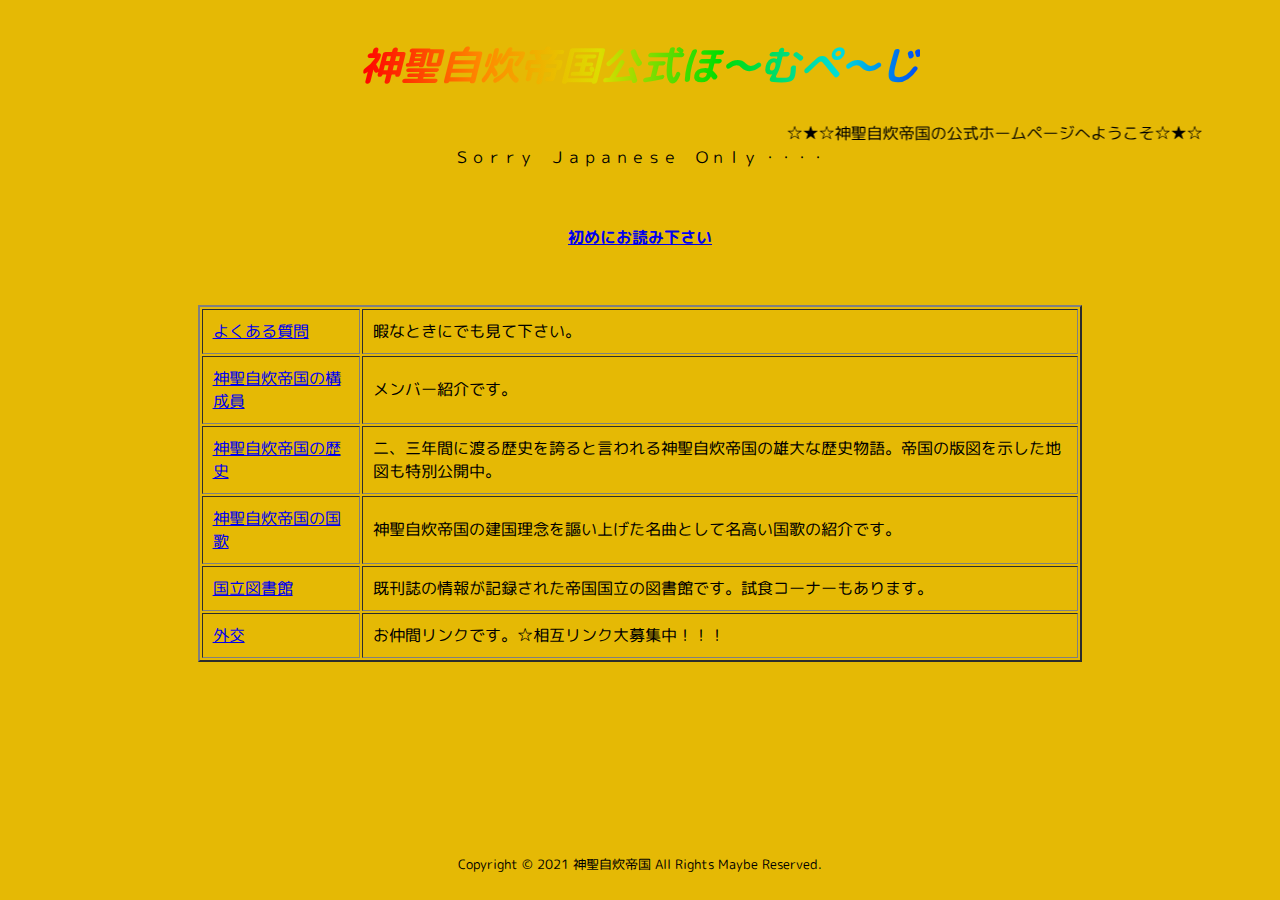
<file: index.html>
<!DOCTYPE html>
<html lang="ja">
<head>
    <meta charset="utf-8">
    <meta name="viewport" content="width=device-width, initial-scale=1.0, minimum-scale=1.0">
    <link rel="icon" type="image/jpg" href="img/favicon.jpg">
    <link rel="stylesheet" type="text/css" href="css/styles.css">
    <title>神聖自炊帝国公式ほ〜むぺ〜じ</title>
</head>
<body oncontextmenu="alert('右クリックＯＫです！！じゃんじゃん右クリックして下さい！！'); return false;">

<h1 class="center" >
    <span class="rainbow">神聖自炊帝国公式ほ〜むぺ〜じ</span>
</h1>
<marquee behavior="alternate">☆★☆神聖自炊帝国の公式ホームページへようこそ☆★☆</marquee>
<p class="center">Ｓｏｒｒｙ　Ｊａｐａｎｅｓｅ　Ｏｎｌｙ ・・・・</p>
<p>　</p>

<p class="center"><a href="readme.html"><strong>初めにお読み下さい</strong></a></p>

<p>　</p>

<table align="center" border="2" style="width: 70%;">
    <tr>
        <td style="padding:10px;"><a href="faq.html">よくある質問</a></td>
        <td style="padding:10px;">暇なときにでも見て下さい。</td>
    </tr>
    <tr>
        <td style="padding:10px;"><a href="member.html">神聖自炊帝国の構成員</a></td>
        <td style="padding:10px;">メンバー紹介です。</td>
    </tr>
    <tr>
        <td style="padding:10px;"><a href="history.html">神聖自炊帝国の歴史</a></td>
        <td style="padding:10px;">二、三年間に渡る歴史を誇ると言われる神聖自炊帝国の雄大な歴史物語。帝国の版図を示した地図も特別公開中。</td>
    </tr>
    <tr>
        <td style="padding:10px;"><a href="song.html">神聖自炊帝国の国歌</a></td>
        <td style="padding:10px;">神聖自炊帝国の建国理念を謳い上げた名曲として名高い国歌の紹介です。</td>
    </tr>
    <tr>
        <td style="padding:10px;"><a href="library.html">国立図書館</a></td>
        <td style="padding:10px;">既刊誌の情報が記録された帝国国立の図書館です。試食コーナーもあります。</td>
    </tr>
    <tr>
        <td style="padding:10px;"><a href="link.html">外交</a></td>
        <td style="padding:10px;">お仲間リンクです。☆相互リンク大募集中！！！</td>
    </tr>
</table>


<footer class="footer">
    <p>Copyright © 2021 神聖自炊帝国 All Rights Maybe Reserved.</p>
</footer>
</body>
</html>
</file>
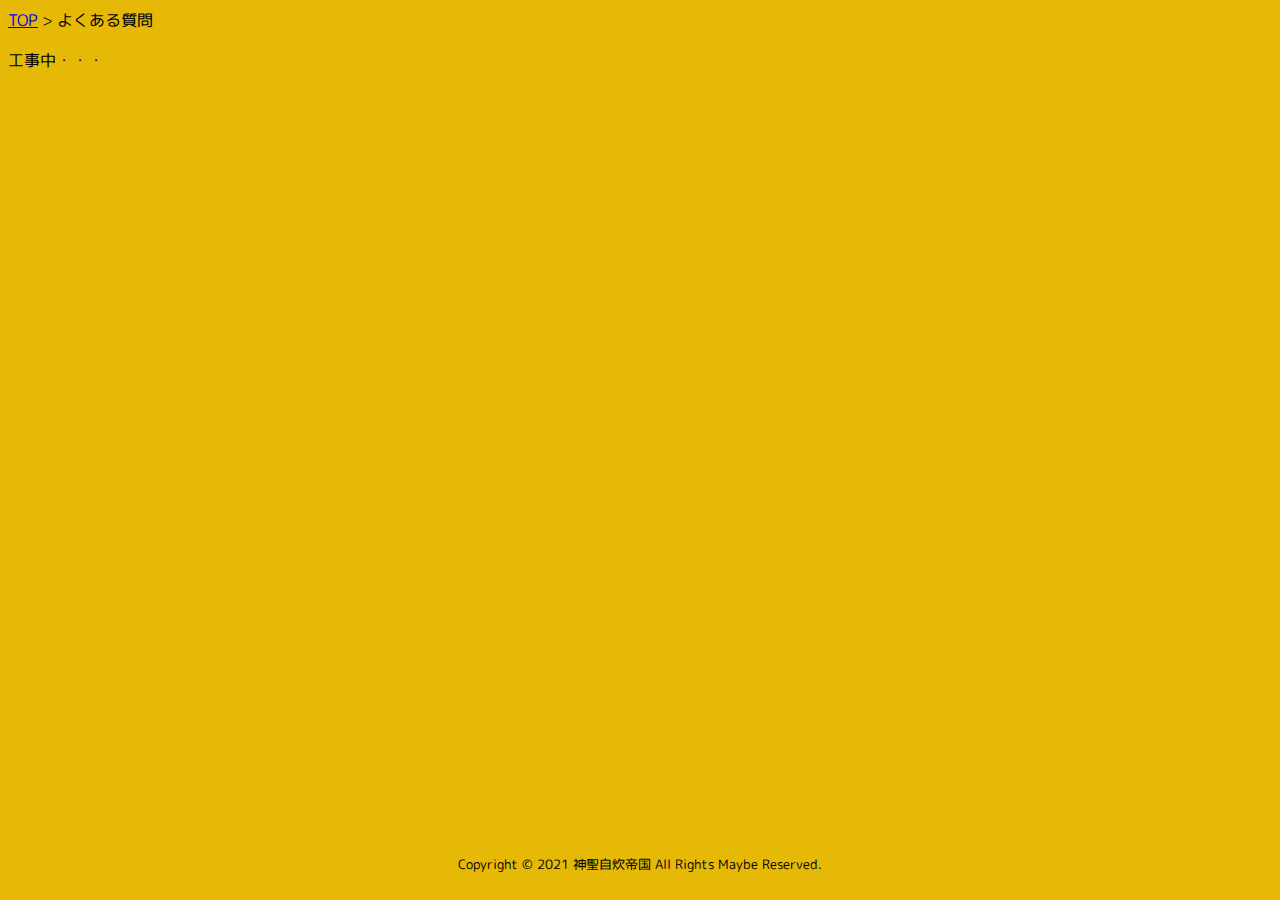
<file: faq.html>
<!DOCTYPE html>
<html lang="ja">
<head>
    <meta charset="utf-8">
    <meta name="viewport" content="width=device-width, initial-scale=1.0, minimum-scale=1.0">
    <link rel="icon" type="image/jpg" href="img/favicon.jpg">
    <link rel="stylesheet" type="text/css" href="css/styles.css">
    <title>神聖自炊帝国公式ほ〜むぺ〜じ</title>
</head>
<body oncontextmenu="alert('右クリックＯＫです！！じゃんじゃん右クリックして下さい！！'); return false;">

<p><a href="index.html">TOP</a> > よくある質問</p>
<p>工事中・・・</p>

<footer class="footer">
    <p>Copyright © 2021 神聖自炊帝国 All Rights Maybe Reserved.</p>
</footer>
</body>
</html>
</file>
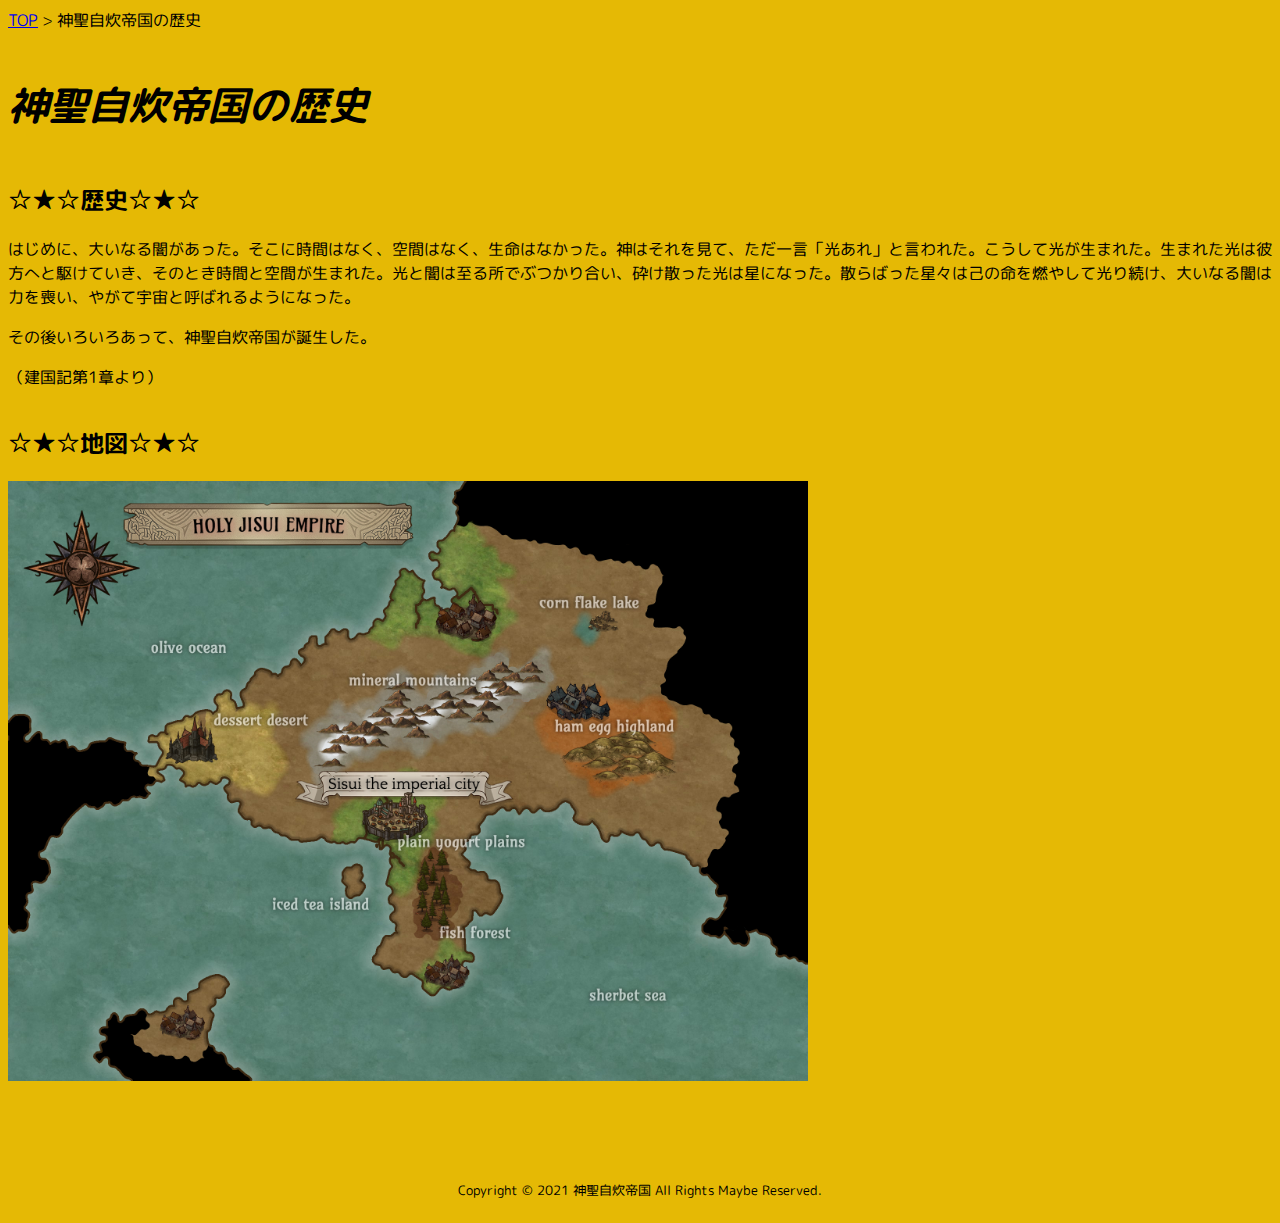
<file: history.html>
<!DOCTYPE html>
<html lang="ja">
<head>
    <meta charset="utf-8">
    <meta name="viewport" content="width=device-width, initial-scale=1.0, minimum-scale=1.0">
    <link rel="icon" type="image/jpg" href="img/favicon.jpg">
    <link rel="stylesheet" type="text/css" href="css/styles.css">
    <title>神聖自炊帝国公式ほ〜むぺ〜じ</title>
</head>
<body oncontextmenu="alert('右クリックＯＫです！！じゃんじゃん右クリックして下さい！！'); return false;">

<p><a href="index.html">TOP</a> > 神聖自炊帝国の歴史</p>
<h1>神聖自炊帝国の歴史</h1>
<h2>歴史</h2>
<p>
    はじめに、大いなる闇があった。そこに時間はなく、空間はなく、生命はなかった。神はそれを見て、ただ一言「光あれ」と言われた。こうして光が生まれた。生まれた光は彼方へと駆けていき、そのとき時間と空間が生まれた。光と闇は至る所でぶつかり合い、砕け散った光は星になった。散らばった星々は己の命を燃やして光り続け、大いなる闇は力を喪い、やがて宇宙と呼ばれるようになった。
</p>
<p>
    その後いろいろあって、神聖自炊帝国が誕生した。
</p>
<p>
    （建国記第1章より）
</p>

<h2>地図</h2>
<img src="img/map.jpg" alt="神聖自炊帝国の地図">

<footer class="footer">
    <p>Copyright © 2021 神聖自炊帝国 All Rights Maybe Reserved.</p>
</footer>
</body>
</html>
</file>
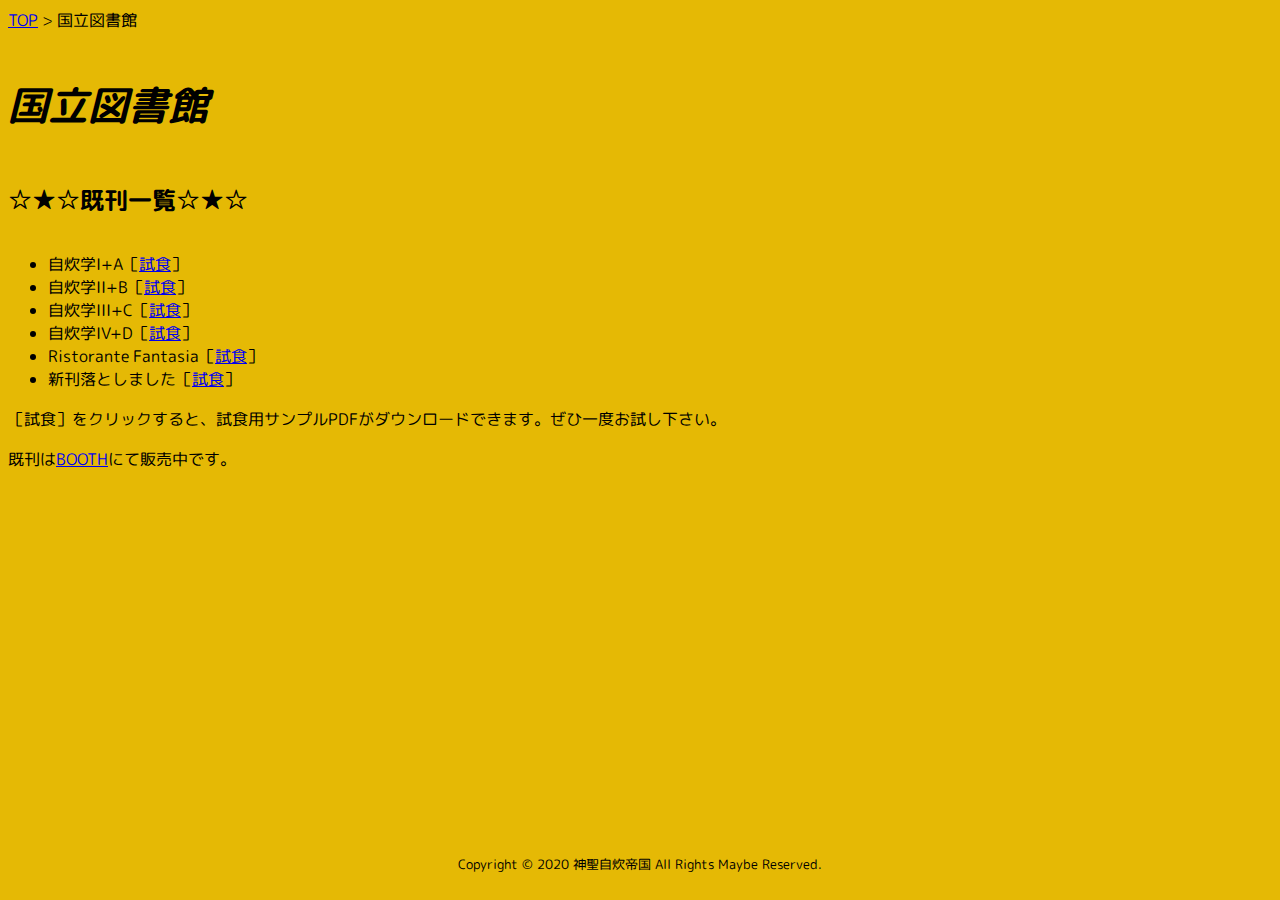
<file: library.html>
<!DOCTYPE html>
<html lang="ja">
<head>
    <meta charset="utf-8">
    <meta name="viewport" content="width=device-width, initial-scale=1.0, minimum-scale=1.0">
    <link rel="icon" type="image/jpg" href="img/favicon.jpg">
    <link rel="stylesheet" type="text/css" href="css/styles.css">
    <title>神聖自炊帝国公式ほ〜むぺ〜じ</title>
</head>
<body oncontextmenu="alert('右クリックＯＫです！！じゃんじゃん右クリックして下さい！！'); return false;">

<p><a href="index.html">TOP</a> > 国立図書館</p>

<h1>国立図書館</h1>
<h2>既刊一覧</h2>
<ul>
    <li>自炊学I+A［<a href="pdf/1a.pdf">試食</a>］</li>
    <li>自炊学II+B［<a href="pdf/2b.pdf">試食</a>］</li>
    <li>自炊学III+C［<a href="pdf/3c.pdf">試食</a>］</li>
    <li>自炊学IV+D［<a href="pdf/4d.pdf">試食</a>］</li>
    <li>Ristorante Fantasia［<a href="pdf/ristorante.pdf">試食</a>］</li>
    <li>新刊落としました［<a href="pdf/sinkan.pdf">試食</a>］</li>
</ul>

<p>［試食］をクリックすると、試食用サンプルPDFがダウンロードできます。ぜひ一度お試し下さい。</p>

<p>既刊は<a href="https://risingcloister.booth.pm/">BOOTH</a>にて販売中です。</p>

<footer class="footer">
    <p>Copyright © 2020 神聖自炊帝国 All Rights Maybe Reserved.</p>
</footer>
</body>
</html>
</file>
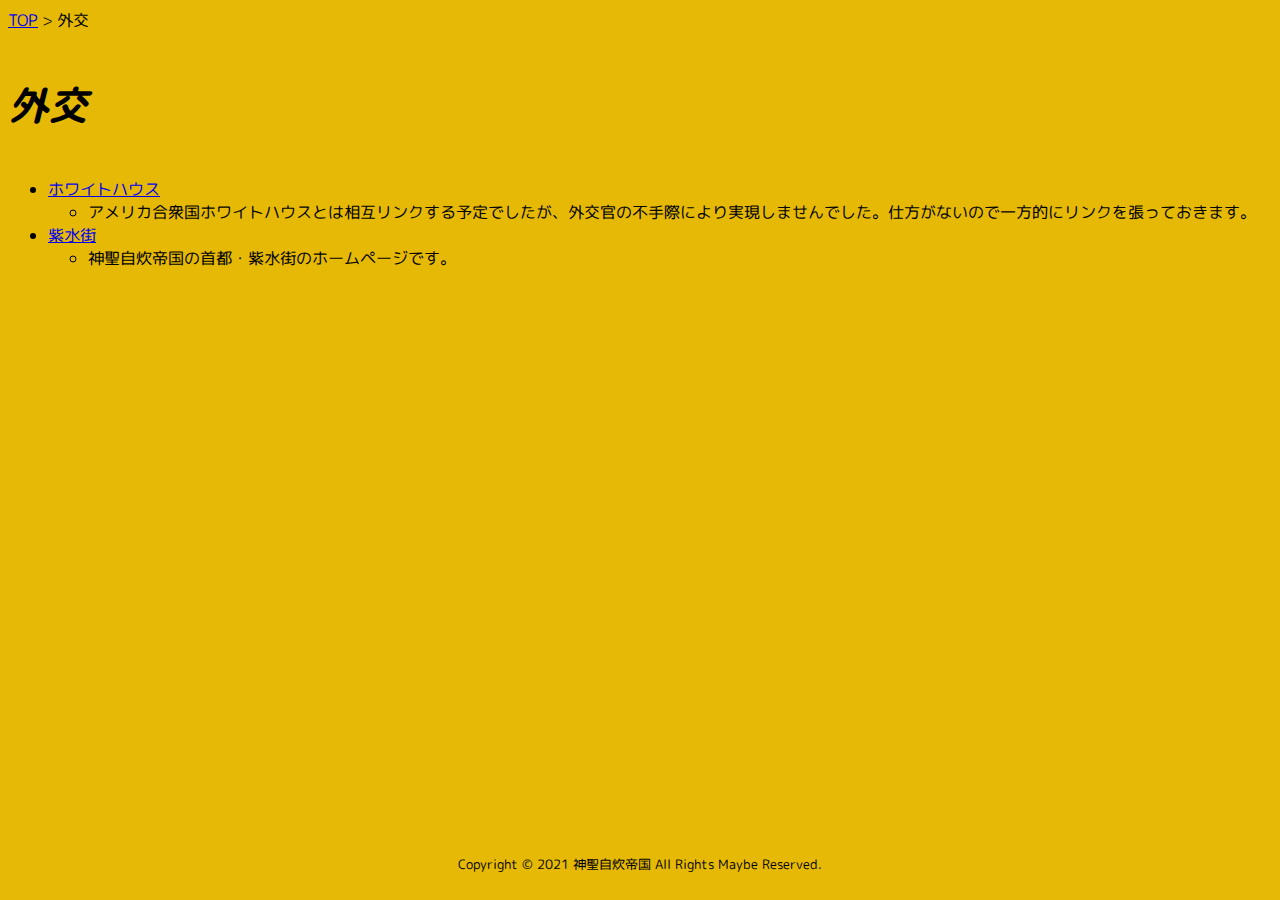
<file: link.html>
<!DOCTYPE html>
<html lang="ja">
<head>
    <meta charset="utf-8">
    <meta name="viewport" content="width=device-width, initial-scale=1.0, minimum-scale=1.0">
    <link rel="icon" type="image/jpg" href="img/favicon.jpg">
    <link rel="stylesheet" type="text/css" href="css/styles.css">
    <title>神聖自炊帝国公式ほ〜むぺ〜じ</title>
</head>
<body oncontextmenu="alert('右クリックＯＫです！！じゃんじゃん右クリックして下さい！！'); return false;">

<p><a href="index.html">TOP</a> > 外交</p>

<h1>外交</h1>
<ul>
    <li><a href="https://www.whitehouse.gov/">ホワイトハウス</a></li>
    <ul>
        <li>アメリカ合衆国ホワイトハウスとは相互リンクする予定でしたが、外交官の不手際により実現しませんでした。仕方がないので一方的にリンクを張っておきます。</li>
    </ul>
    <li><a href="http://pwc.webcrow.jp/">紫水街</a></li>
    <ul>
        <li>神聖自炊帝国の首都・紫水街のホームページです。</li>
    </ul>
</ul>



<footer class="footer">
    <p>Copyright © 2021 神聖自炊帝国 All Rights Maybe Reserved.</p>
</footer>
</body>
</html>
</file>
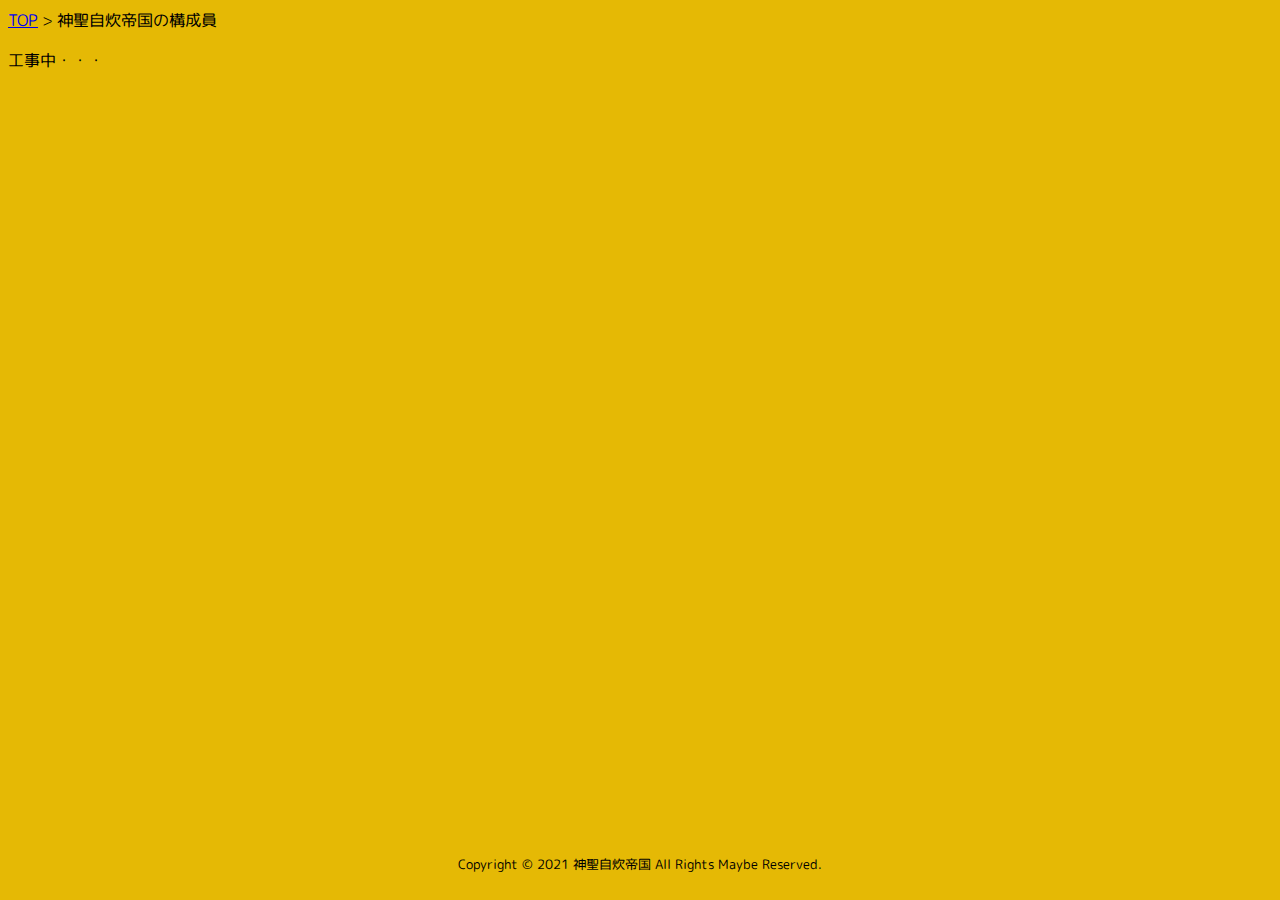
<file: member.html>
<!DOCTYPE html>
<html lang="ja">
<head>
    <meta charset="utf-8">
    <meta name="viewport" content="width=device-width, initial-scale=1.0, minimum-scale=1.0">
    <link rel="icon" type="image/jpg" href="img/favicon.jpg">
    <link rel="stylesheet" type="text/css" href="css/styles.css">
    <title>神聖自炊帝国公式ほ〜むぺ〜じ</title>
</head>
<body oncontextmenu="alert('右クリックＯＫです！！じゃんじゃん右クリックして下さい！！'); return false;">

<p><a href="index.html">TOP</a> > 神聖自炊帝国の構成員</p>
<p>工事中・・・</p>

<footer class="footer">
    <p>Copyright © 2021 神聖自炊帝国 All Rights Maybe Reserved.</p>
</footer>
</body>
</html>
</file>
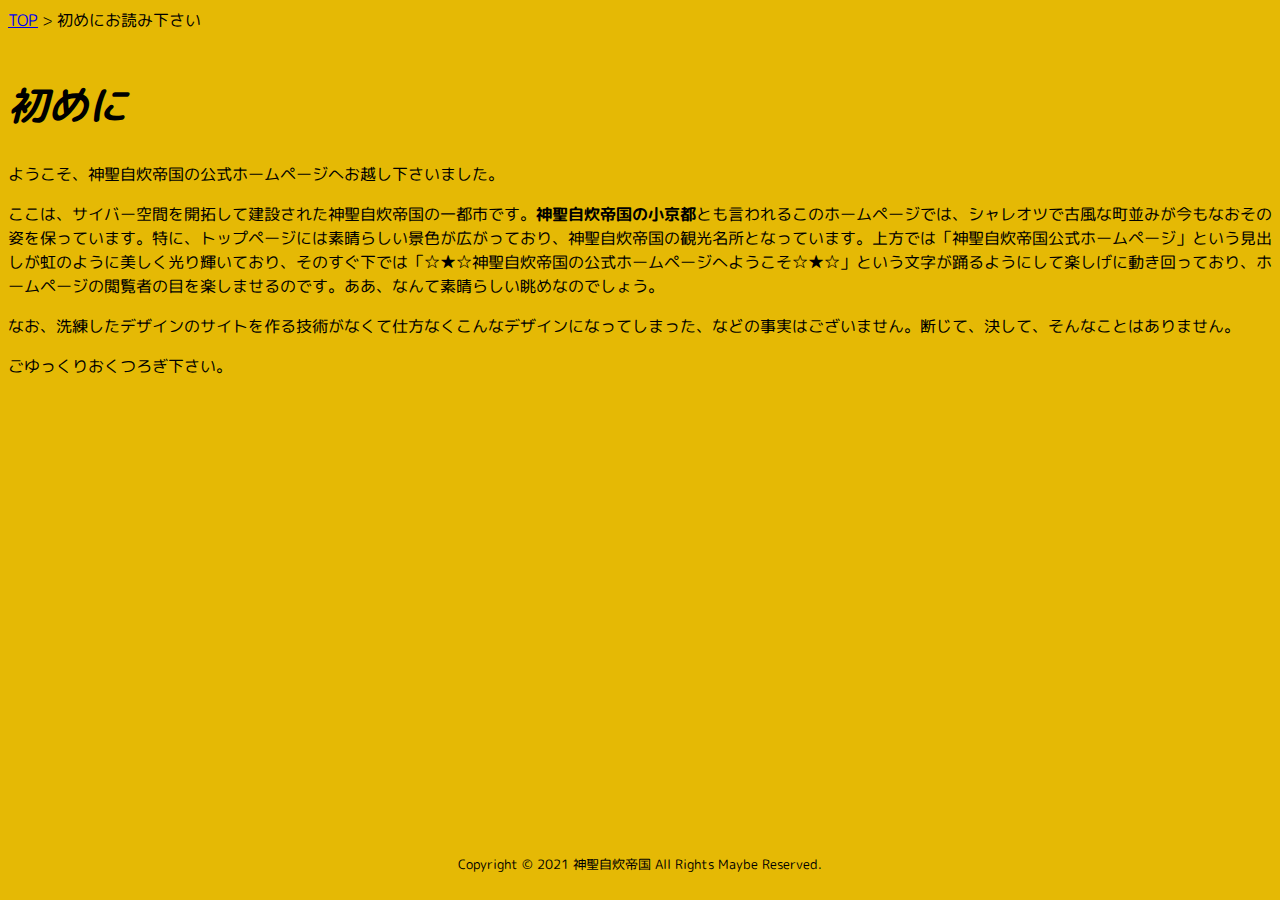
<file: readme.html>
<!DOCTYPE html>
<html lang="ja">
<head>
    <meta charset="utf-8">
    <meta name="viewport" content="width=device-width, initial-scale=1.0, minimum-scale=1.0">
    <link rel="icon" type="image/jpg" href="img/favicon.jpg">
    <link rel="stylesheet" type="text/css" href="css/styles.css">
    <title>神聖自炊帝国公式ほ〜むぺ〜じ</title>
</head>
<body oncontextmenu="alert('右クリックＯＫです！！じゃんじゃん右クリックして下さい！！'); return false;">

<p><a href="index.html">TOP</a> > 初めにお読み下さい</p>

<h1>初めに</h1>
<p>ようこそ、神聖自炊帝国の公式ホームページへお越し下さいました。</p>
<p>ここは、サイバー空間を開拓して建設された神聖自炊帝国の一都市です。<strong>神聖自炊帝国の小京都</strong>とも言われるこのホームページでは、シャレオツで古風な町並みが今もなおその姿を保っています。特に、トップページには素晴らしい景色が広がっており、神聖自炊帝国の観光名所となっています。上方では「神聖自炊帝国公式ホームページ」という見出しが虹のように美しく光り輝いており、そのすぐ下では「☆★☆神聖自炊帝国の公式ホームページへようこそ☆★☆」という文字が踊るようにして楽しげに動き回っており、ホームページの閲覧者の目を楽しませるのです。ああ、なんて素晴らしい眺めなのでしょう。</p>
<p>なお、洗練したデザインのサイトを作る技術がなくて仕方なくこんなデザインになってしまった、などの事実はございません。断じて、決して、そんなことはありません。</p>
<p>ごゆっくりおくつろぎ下さい。</p>

<footer class="footer">
    <p>Copyright © 2021 神聖自炊帝国 All Rights Maybe Reserved.</p>
</footer>
</body>
</html>
</file>
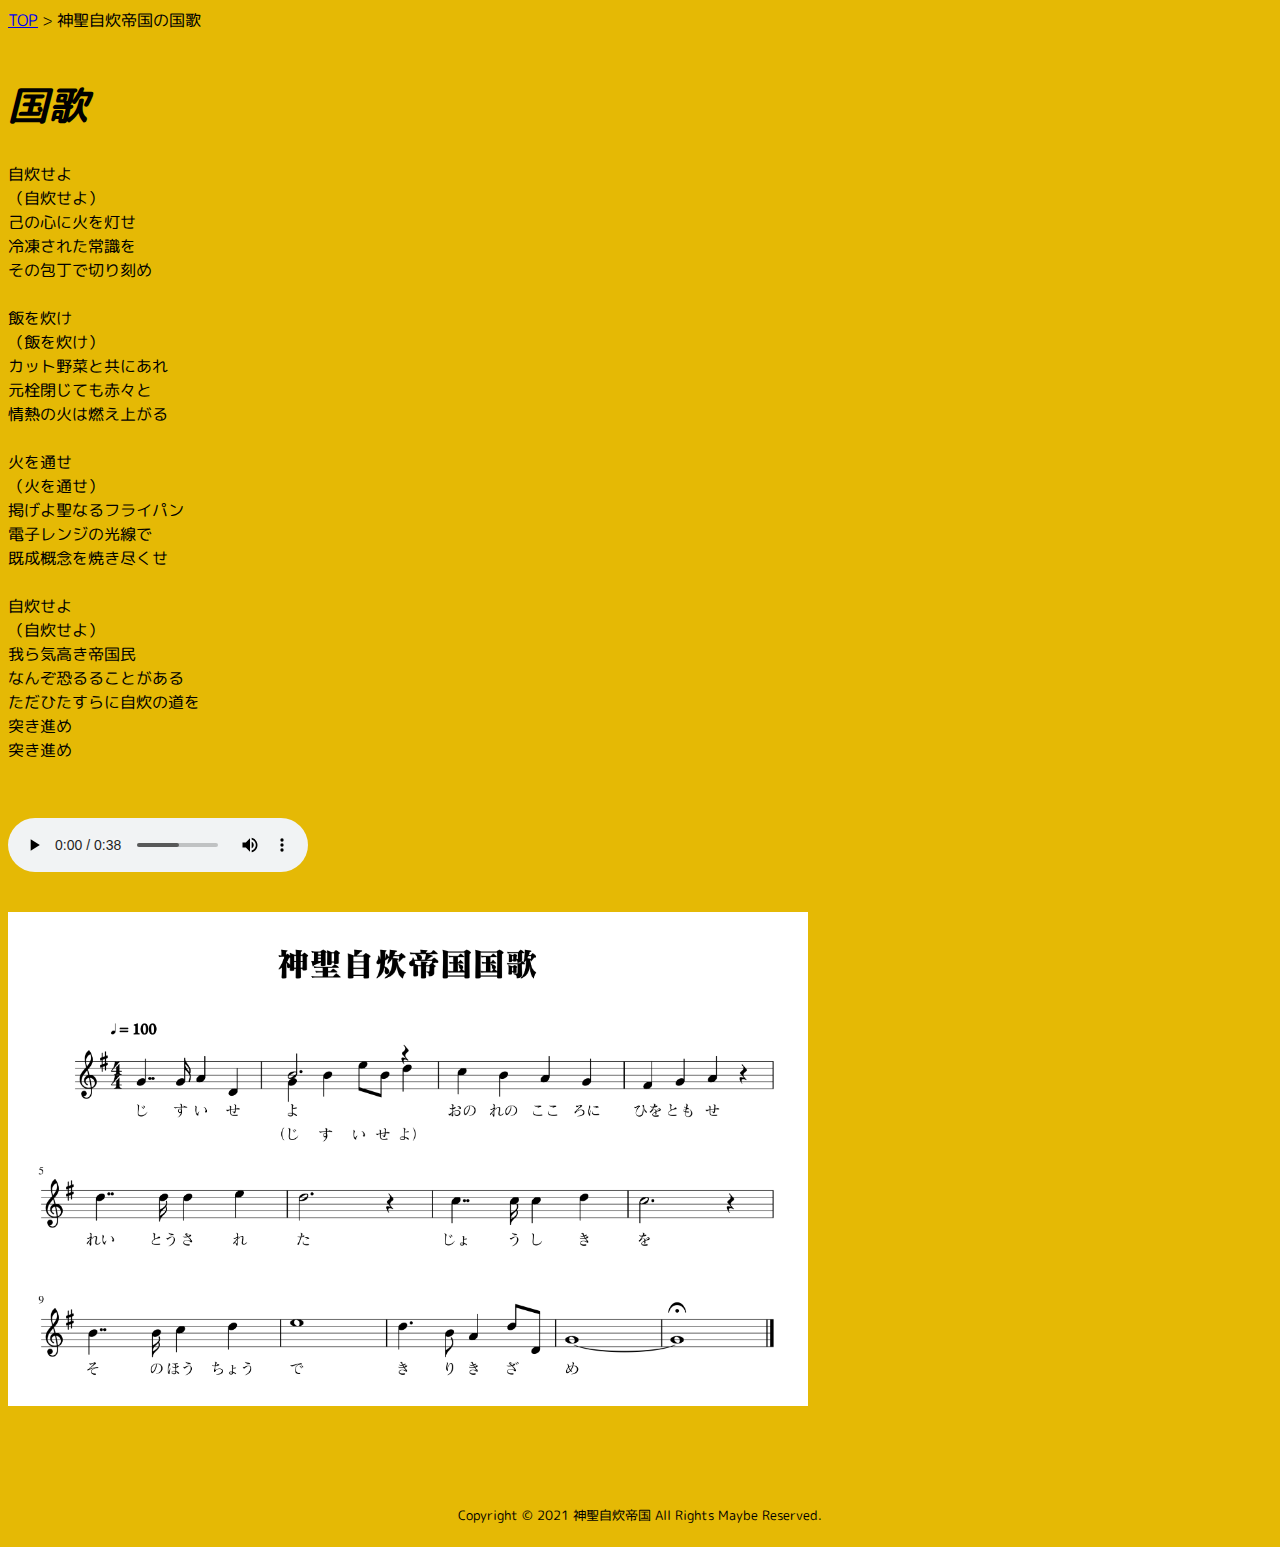
<file: song.html>
<!DOCTYPE html>
<html lang="ja">
<head>
    <meta charset="utf-8">
    <meta name="viewport" content="width=device-width, initial-scale=1.0, minimum-scale=1.0">
    <link rel="icon" type="image/jpg" href="img/favicon.jpg">
    <link rel="stylesheet" type="text/css" href="css/styles.css">
    <title>神聖自炊帝国公式ほ〜むぺ〜じ</title>
</head>
<body oncontextmenu="alert('右クリックＯＫです！！じゃんじゃん右クリックして下さい！！'); return false;">

<p><a href="index.html">TOP</a> > 神聖自炊帝国の国歌</p>

<h1>国歌</h1>

<p>
    自炊せよ<br>
    （自炊せよ）<br>
    己の心に火を灯せ<br>
    冷凍された常識を<br>
    その包丁で切り刻め<br><br>
    
    飯を炊け<br>
    （飯を炊け）<br>
    カット野菜と共にあれ<br>
    元栓閉じても赤々と<br>
    情熱の火は燃え上がる<br><br>
    
    火を通せ<br>
    （火を通せ）<br>
    掲げよ聖なるフライパン<br>
    電子レンジの光線で<br>
    既成概念を焼き尽くせ<br><br>
    
    自炊せよ<br>
    （自炊せよ）<br>
    我ら気高き帝国民<br>
    なんぞ恐るることがある<br>
    ただひたすらに自炊の道を<br>
    突き進め<br>
    突き進め<br>
</p>
<p>　</p>

<audio src="mp3/song.mp3" controls>
    <p>音声の再生に対応したブラウザをインストールしてください。</p>
</audio>
<p>　</p>


<img src="img/sheetmusic.png" alt="楽譜">


<footer class="footer">
    <p>Copyright © 2021 神聖自炊帝国 All Rights Maybe Reserved.</p>
</footer>
</body>
</html>
</file>
<file: css/styles.css>
@charset "utf-8";
@import url('https://fonts.googleapis.com/css2?family=M+PLUS+Rounded+1c:wght@400;700&display=swap');

* {
    font-family: 'M PLUS Rounded 1c', sans-serif;
}
body {
    background-color: #E5B905;
    display: flex;
    flex-direction: column;
    min-height: calc(100vh - 20px);
}
p {
    line-height: 1.5;
    margin: 0 0 1em 0;
}
.center {
    text-align: center;
}
.footer {
    padding-top: 100px;
    margin-top: auto;
    text-align: center;
    font-size: smaller;
}
h1 {
    font-style: italic;
    font-size: 2.5em;
}
h2::before,h2::after {
    font-weight: bold;
    content: "☆★☆";
}
.rainbow {
    background: linear-gradient(to right, #f00 0%, #f80 14.28%, #dd0 28.56%, #0d0 42.85%, #0dd 57.14%, #00f 71.42%, #e0e 85.71%, #f00 100%) 0% center / 150% auto;
            background-clip: text;
    -webkit-background-clip: text;
            text-fill-color: transparent;
    -webkit-text-fill-color: transparent;
    animation: rainbow 10s linear infinite;
}
@keyframes rainbow {
    to { background-position-x: 300%; }
}
img {
    max-width: 800px;
    width: 100%;
    height: auto;
}
</file>
